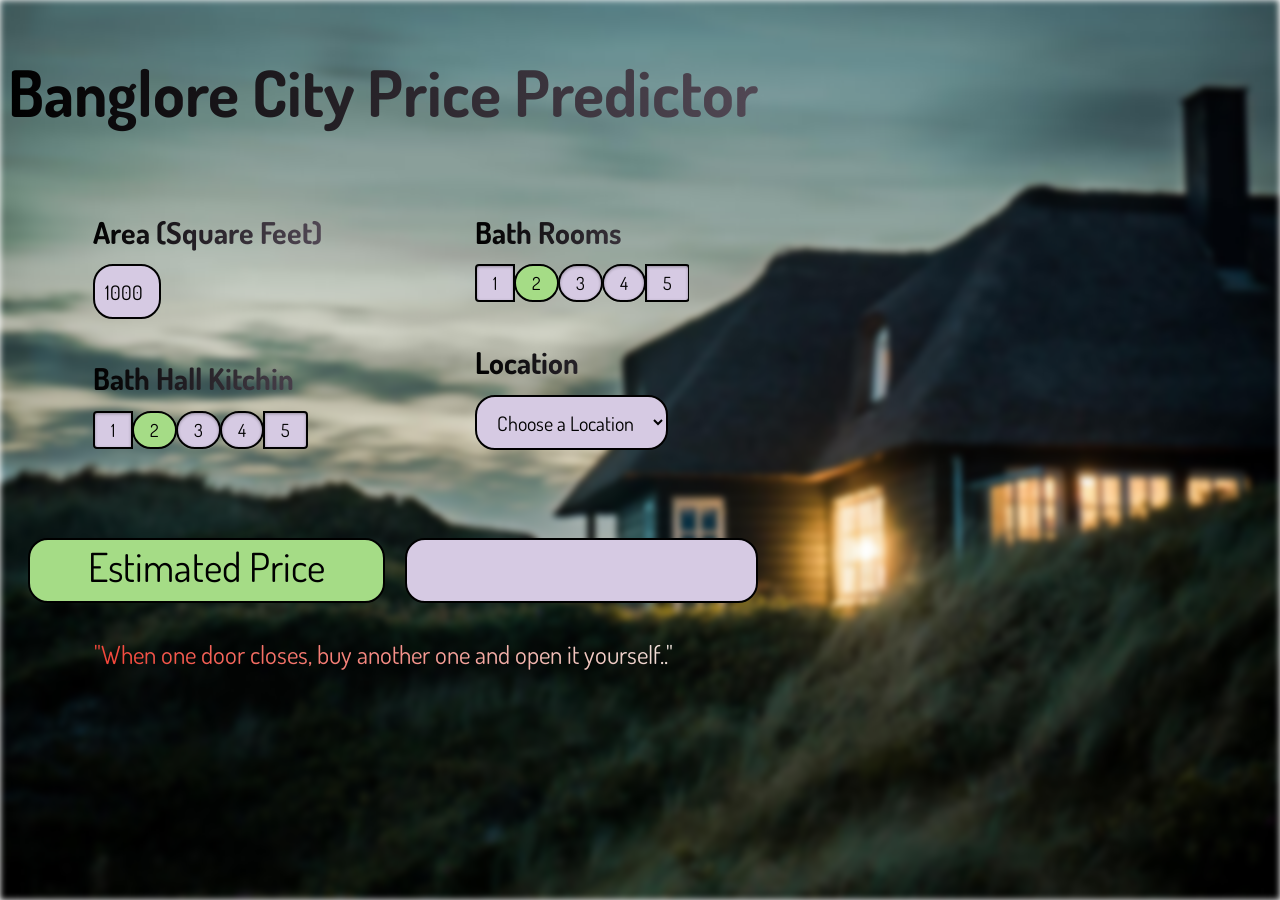
<file: clint/prediction.html>
<!DOCTYPE html>
<html>
<head>
    <title>Property Price Estimator</title>
	<link rel="stylesheet" href="./prediction.css">
	<link rel="icon" href="./img/photo-1565371767810-ef913a6c8315.jpeg">
</head>
<body>
	<div class="heading">
		<h1>Banglore City Price Predictor</h1>
	</div>
	<div class="img"></div>
	<div class="main">
	<section>
		<div class="container">
			<form class="form">
				<h2>Area (Square Feet)</h2>
    			<input class="area"  type="text" id="uiSqft" class="floatLabel" name="Squareft" value="1000" style="cursor: pointer;">
				<h2>Bath Hall Kitchin</h2>
				<div class="switch-field">
				<input type="radio" id="radio-bhk-1" name="uiBHK" value="1"/>
				<label for="radio-bhk-1">1</label>
				<input type="radio" id="radio-bhk-2" name="uiBHK" value="2" checked/>
				<label for="radio-bhk-2">2</label>
				<input type="radio" id="radio-bhk-3" name="uiBHK" value="3"/>
				<label for="radio-bhk-3">3</label>
				<input type="radio" id="radio-bhk-4" name="uiBHK" value="4"/>
				<label for="radio-bhk-4">4</label>
				<input type="radio" id="radio-bhk-5" name="uiBHK" value="5"/>
				<label for="radio-bhk-5">5</label>
		</div>
			</form>
		<form class="form">
			<h2>Bath Rooms</h2>
			<div class="switch-field">
				<input type="radio" id="radio-bath-1" name="uiBathrooms" value="1"/>
				<label for="radio-bath-1">1</label>
				<input type="radio" id="radio-bath-2" name="uiBathrooms" value="2" checked/>
				<label for="radio-bath-2">2</label>
				<input type="radio" id="radio-bath-3" name="uiBathrooms" value="3"/>
				<label for="radio-bath-3">3</label>
				<input type="radio" id="radio-bath-4" name="uiBathrooms" value="4"/>
				<label for="radio-bath-4">4</label>
				<input type="radio" id="radio-bath-5" name="uiBathrooms" value="5"/>
				<label for="radio-bath-5">5</label>
			</div>
				<h2>Location</h2>
			<div>
  <select class="location" name="" id="uiLocations" style="cursor: pointer;">
    <option value="" disabled="disabled" selected="selected" >Choose a Location</option>
		<option>Electronic City</option>
        <option>Rajaji Nagar</option>
  </select>
</div>
</div></section>
<section>
<div class="lower">
	<button class="submit" style="cursor: pointer;" onclick="onClickedEstimatePrice()" type="button">Estimated Price</button>
	<div id="uiEstimatedPrice" class="result">	<h2></h2> </div>
</div></div></section>
<div class="footer">
	<p>"When one door closes, buy another one and open it yourself.."</p>
</div>
    <script src="https://ajax.googleapis.com/ajax/libs/jquery/3.4.1/jquery.min.js"></script>
    <script src="./prediction.js"></script>
</body>
</html>
</file>
<file: clint/prediction.css>
@import url('https://fonts.googleapis.com/css2?family=Dosis:wght@600;700&display=swap');

body{
    max-height: 100%;
    max-width: 100%;
    position: fixed;
}
.switch-field {
	display: flex;
	margin-bottom: 36px;
	overflow: hidden;
}
.heading{
  color: black;
  text-align: center;
  font-family:'Dosis', sans-serif;
  font-size: xx-large;
  background: #000000;
  background: linear-gradient(to right, #000000 0%, #514854 100%);
  -webkit-background-clip: text;
  -webkit-text-fill-color: transparent;


}
.switch-field input {
	position: absolute !important;
	clip: rect(0, 0, 0, 0);
	height: 1px;
	width: 1px;
	border: 0;
	overflow: hidden;
}
.container{
    display: flex;
    justify-content: space-between;
}

.lower{
    display: flex;
    align-items: center;
    max-width: 1080px;
    padding-left: 20px;
    padding-top: 20px;
    gap: 20px;
}
.switch-field label {
	background-color: rgb(214, 202, 227);
	color: black;
	font-size: 18px;
	line-height: 1;
	text-align: center;
	padding: 8px 16px;
	margin-right: -1px;
	border: 1px solid rgba(0, 0, 0, 0.2);
	box-shadow: inset 0 1px 3px rgba(0, 0, 0, 0.3), 0 1px rgba(255, 255, 255, 0.1);
	transition: all 0.1s ease-in-out;
  border: 2px black solid;
  border-radius:20px;
}

.switch-field label:hover {
	cursor: pointer;
}

.switch-field input:checked + label {
	background-color: #a5dc86;
	box-shadow: none;
}

.switch-field label:first-of-type {
	border-radius: 4px 0 0 4px;
}

.switch-field label:last-of-type {
	border-radius: 0 4px 4px 0;
}

.form {
	max-width: 270px;
	font-family: 'Dosis', sans-serif;
	font-weight: normal;
	line-height: 1.625;
	margin: 8px auto;
	padding-left: 16px;
	z-index: 2;
}

h2 {
	font-size: 30px;
	margin-bottom: 8px;
  color:black;
  background: #000000;
  background: linear-gradient(to right, #000000 0%, #514854 100%);
  -webkit-background-clip: text;
  -webkit-text-fill-color: transparent;

}

button{
  padding-bottom: 20px;
}
.area{
  font-family: 'Dosis', sans-serif;
  outline: 0;
  background: rgb(214, 202, 227);
  width: 30%;
  border: 2px black solid;
  margin: 0 0 10px;
  padding: 10px;
  box-sizing: border-box;
  font-size: 20px;
  height: 55px;
  border-radius: 20px;
}

.location{
  font-family: 'Dosis', sans-serif;
  outline: 0;
  background: rgb(214, 202, 227);
  width: 90%;
  border: 2px black solid;
  margin: 0 0 10px;
  padding: 10px;
  box-sizing: border-box;
  font-size: 20px;
  height: 55px;
  border-radius: 20px;
  text-align: center;
}

.submit{ 
  font-family: 'Dosis', sans-serif;
  background: #a5dc86;
  width: 76%;
  margin: 25px 0 10px;
  box-sizing: border-box;
  font-size: 40px;
  height: 65px;
  text-align: center;
  border: 2px black solid;
  border-radius: 20px;
}

.result{
		background: rgb(214, 202, 227);
		width: 76%;
		border: 2px black solid;
    border-radius: 20px;
		margin: 25px 0 10px;
		box-sizing: border-box;
		height: 65px;
		text-align: center;
    font-family: 'Dosis', sans-serif;
    font-size: 30px;
}

.img {
  background: url('./pexels-sebastian-sørensen-731082.jpg');
  background-repeat: no-repeat;
  background-size: auto;
  background-size:100% 100%;
  -webkit-filter: blur(3px);
  -moz-filter: blur(3px);
  -o-filter: blur(3px);
  -ms-filter: blur(3px);
  filter: blur(3px);
  position: fixed;
  width: 100%;
  height: 100%;
  top: 0;
  left: 0;
  z-index: -1;
}
.footer{
  text-align: center;
  color: aliceblue;
  font-size: 25px;
  font-family: 'Dosis', sans-serif;
  color: #f22b1d;
  background-image: -webkit-linear-gradient(45deg, #f22b1d 0%,#f7928b 52%,#edf5ee 96%);
  background-clip: text;
  -webkit-background-clip: text;
  text-emphasis-color: transparent;
  -webkit-text-fill-color: transparent;

}
body, html {
  height: 100vh;
}
</file>
